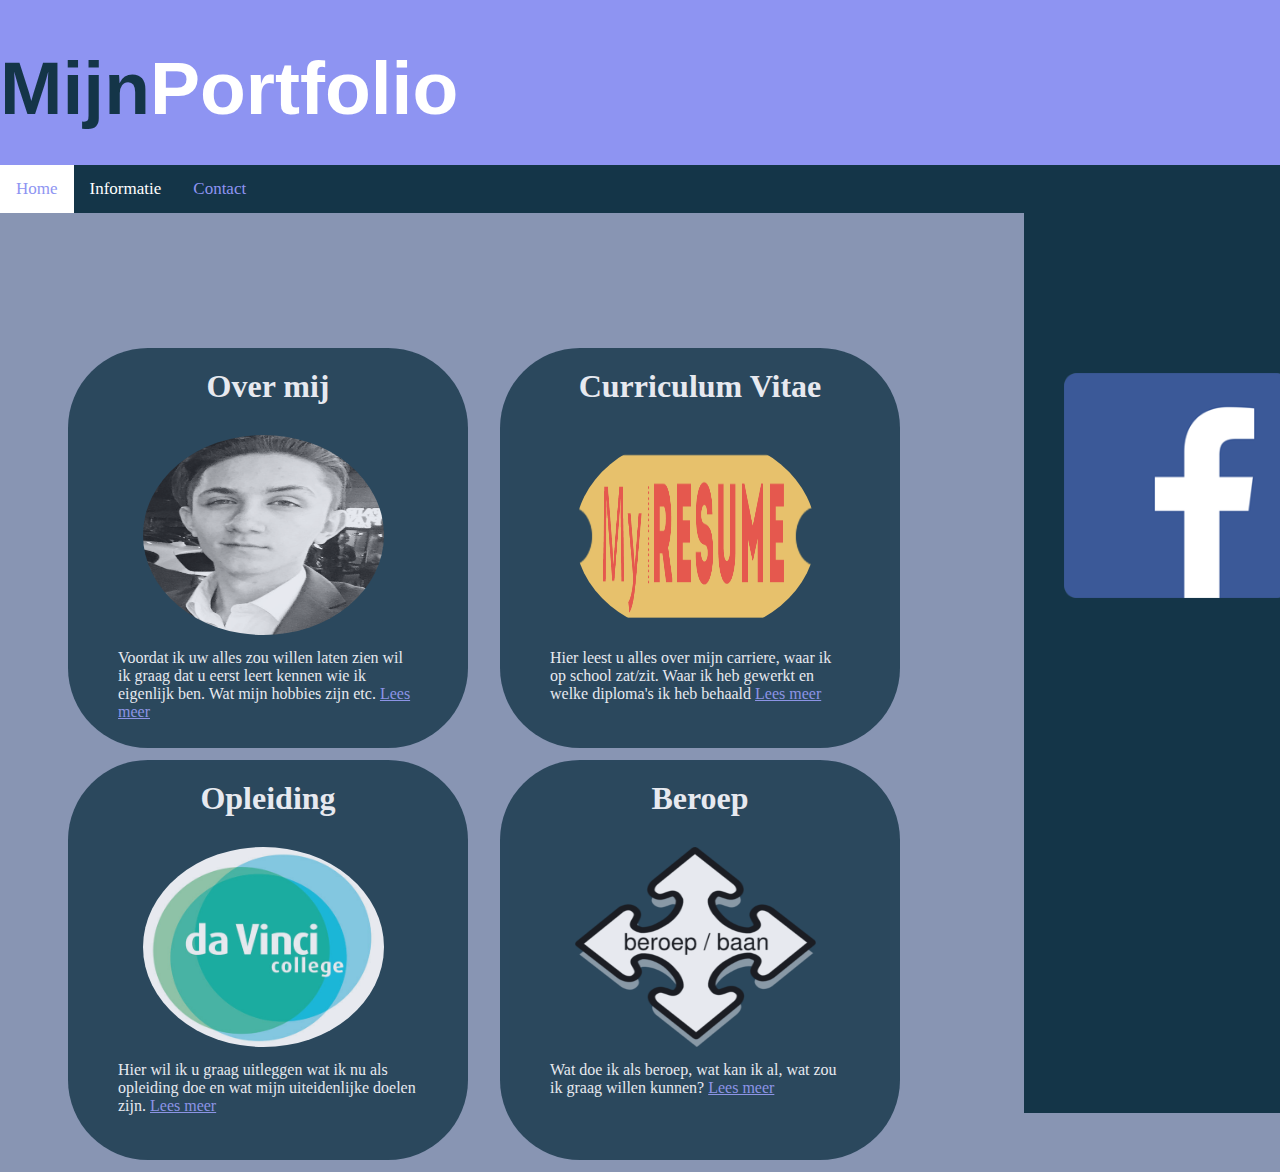
<file: index.html>
<!DOCTYPE html>
<html lang="en">
<head>
  <meta charset="UTF-8">
  <meta name="viewport" content="width=device-width, initial-scale=1.0">
  <meta http-equiv="X-UA-Compatible" content="ie=edge">
  <title>Home</title>
  <link rel="stylesheet" href="css/stylesheet.css">
</head>
<body>

  <header id="header">

  <section id="logo">
  <a href="index.html" id="ogloc">Mijn</a><a href="index.html" id="indexheader">Portfolio</a>

  </section>


</header>

<main>

  <div class="topnav" id="myTopnav">
  <a href="index.html" class="active">Home</a>
  <div class="dropdown">
    <button class="dropbtn">Informatie
      <i class="fa fa-caret-down"></i>
    </button>
    <div class="dropdown-content">
      <a href="Overmij.html">Over mij</a>
      <a href="CV.html">CV</a>
      <a href="opleiding.html">Opleiding</a>
      <a href="beroep.html">Beroep</a>
    </div>
  </div>
  <a href="contact.html">Contact</a>
  <a href="javascript:void(0);" class="icon" onclick="myFunction()">&#9776;</a>
</div>


    <div class="flex-container">
    <div class="column">
      <section class="flexparent">
        <h1 class="flexheader">Over mij</h1>
        <img src="img/Me.jpeg" alt="" class="clickbait">
        <p class="flextext">Voordat ik uw alles zou willen laten zien wil ik graag dat u eerst leert kennen wie ik eigenlijk ben. Wat mijn hobbies zijn etc.
        <a href="Overmij.html">Lees meer</a></p>
      </section>

      <section class="flexparent">
        <h1 class="flexheader">Opleiding</h1>
        <img src="img/davinci.jpg" alt="" class="clickbait">
        <p class="flextext"> Hier wil ik u graag uitleggen wat ik nu als opleiding doe en wat mijn uiteidenlijke doelen zijn.
        <a href="opleiding.html">Lees meer</a></p>
      </section>
    </div>

    <div class="column">
      <section class="flexparent">
        <h1 class="flexheader">Curriculum Vitae</h1>
        <img src="img/resume.png" alt="" class="clickbait">
        <p class="flextext">Hier leest u alles over mijn carriere, waar ik op school zat/zit. Waar ik heb gewerkt en welke diploma's ik heb behaald
        <a href="CV.html">Lees meer</a></p>
      </section>

      <section class="flexparent">
        <h1 class="flexheader">Beroep</h1>
        <img src="img/beroep.png" alt="" class="clickbait">
        <p class="flextext">Wat doe ik als beroep, wat kan ik al, wat zou ik graag willen kunnen?
        <a href="beroep.html">Lees meer</a></p>
      </section>
    </div>


    <aside class= "aside">
    <a href="https://www.facebook.com/mert.ozdal.52" target="_blank" ><img src="img/facebook.png" alt="" class="advertentie"></a>

    </aside>



</div>


</main>
</body>
<script src="js/javascript.js"></script>
</html>
</file>
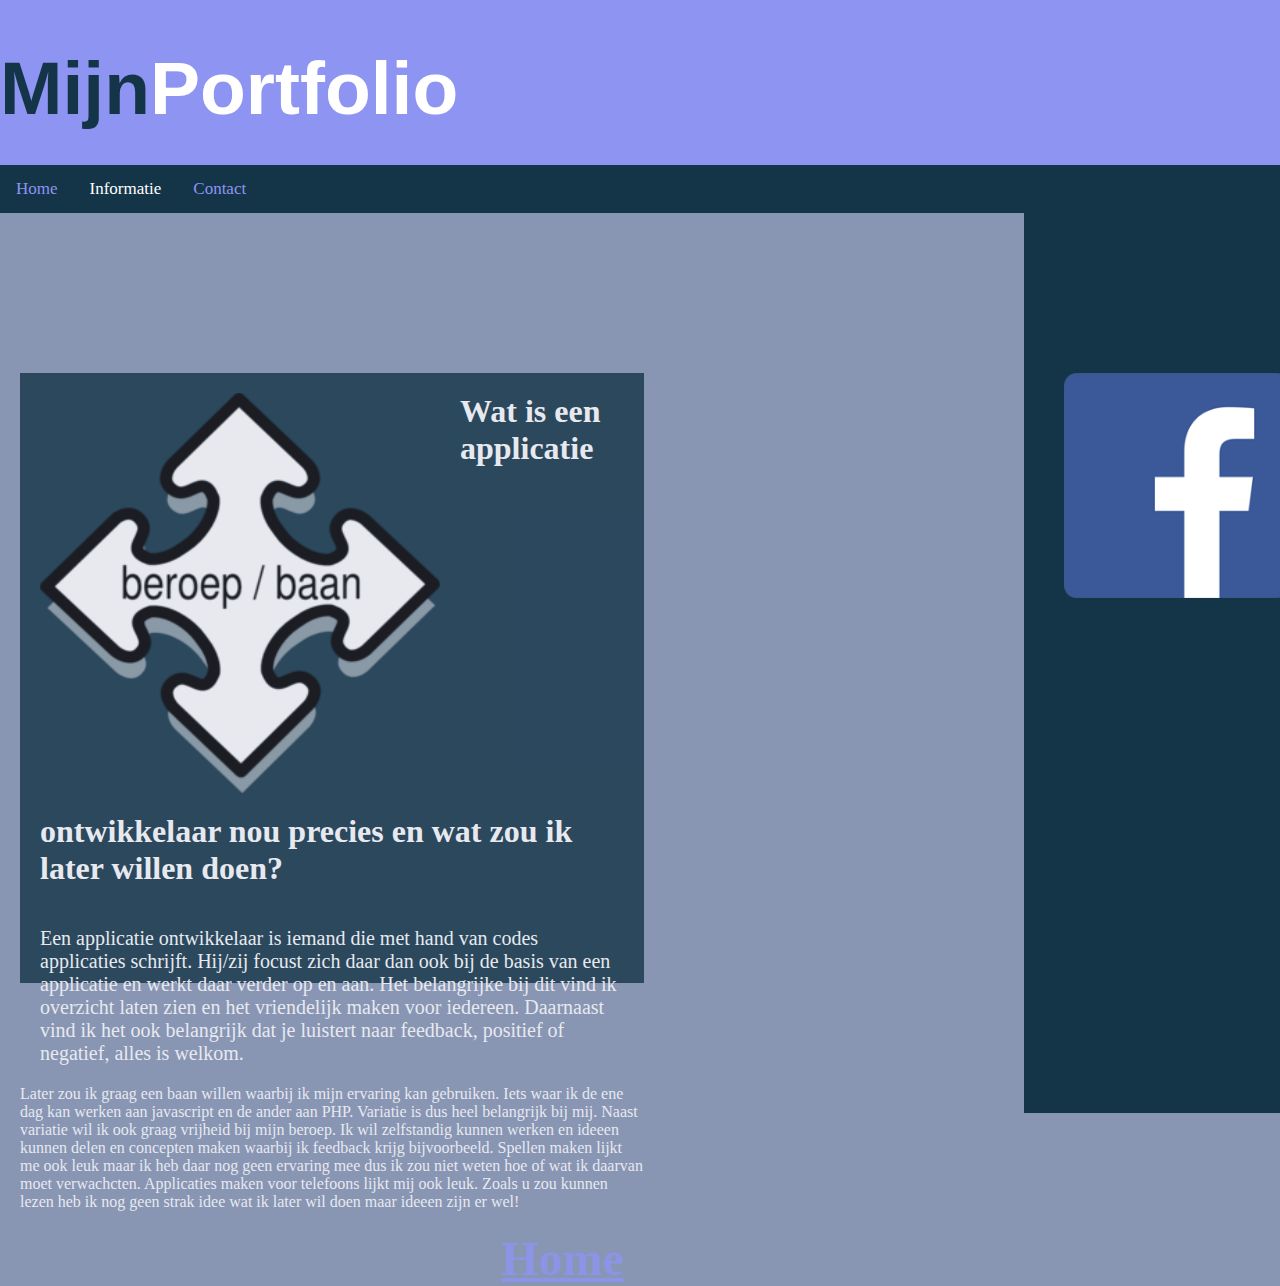
<file: beroep.html>
<!DOCTYPE html>
<html lang="en">
<head>
  <meta charset="UTF-8">
  <meta name="viewport" content="width=device-width, initial-scale=1.0">
  <meta http-equiv="X-UA-Compatible" content="ie=edge">
  <title>Beroep</title>
  <link rel="stylesheet" href="css/stylesheet.css">
</head>
<body>

  <header id="header">

  <section id="logo">
<a href="index.html" id="ogloc">Mijn</a><a href="index.html"id="indexheader">Portfolio</a>
  </section>

</header>

<main>

  <div class="topnav" id="myTopnav">
  <a href="index.html" >Home</a>
  <div class="dropdown">
    <button class="dropbtn">Informatie
      <i class="fa fa-caret-down"></i>
    </button>
    <div class="dropdown-content">
      <a href="Overmij.html">Over mij</a>
      <a href="CV.html" >CV</a>
      <a href="opleiding.html">Opleiding</a>
      <a href="beroep.html" class="active">Beroep</a>
    </div>
  </div>
  <a href="contact.html">Contact</a>
  <a href="javascript:void(0);" class="icon" onclick="myFunction()">&#9776;</a>
</div>


  <div class="flex-container">
  <div class="index-column">
    <section class="index-flexparent">
      <img src="img/beroep.png" alt="" class="Me">

      <h1>Wat is een applicatie ontwikkelaar nou precies en wat zou ik later willen doen?</h1>
    <p class="indextxt">
    Een applicatie ontwikkelaar is iemand die met hand van codes applicaties schrijft. Hij/zij focust zich daar dan ook bij de basis van een applicatie en werkt daar verder op en aan. Het belangrijke bij dit vind ik
    overzicht laten zien en het vriendelijk maken voor iedereen. Daarnaast vind ik het ook belangrijk dat je luistert naar feedback, positief of negatief, alles is welkom.

      </p>

  <p>
          Later zou ik graag een baan willen waarbij ik mijn ervaring kan gebruiken. Iets waar ik de ene dag kan werken aan javascript en de ander aan PHP. Variatie is dus heel belangrijk bij mij. Naast variatie wil ik ook graag
          vrijheid bij mijn beroep. Ik wil zelfstandig kunnen werken en ideeen kunnen delen en concepten maken waarbij ik feedback krijg bijvoorbeeld. Spellen maken lijkt me ook leuk maar ik heb daar nog geen ervaring
          mee dus ik zou niet weten hoe of wat ik daarvan moet verwachcten. Applicaties maken voor telefoons lijkt mij ook leuk. Zoals u zou kunnen lezen heb ik nog geen strak idee wat ik later wil doen maar ideeen zijn er wel!
    </p>

    <a href="index.html" class="volgendemuziek">Home</a>

    </section>


  </div>



  <aside class= "aside">
    <a href="https://www.facebook.com/mert.ozdal.52" target="_blank" ><img src="img/facebook.png" alt="" class="advertentie"></a>
  </aside>



</main>
</body>

<script src="js/javascript.js"></script>
</html>
</file>
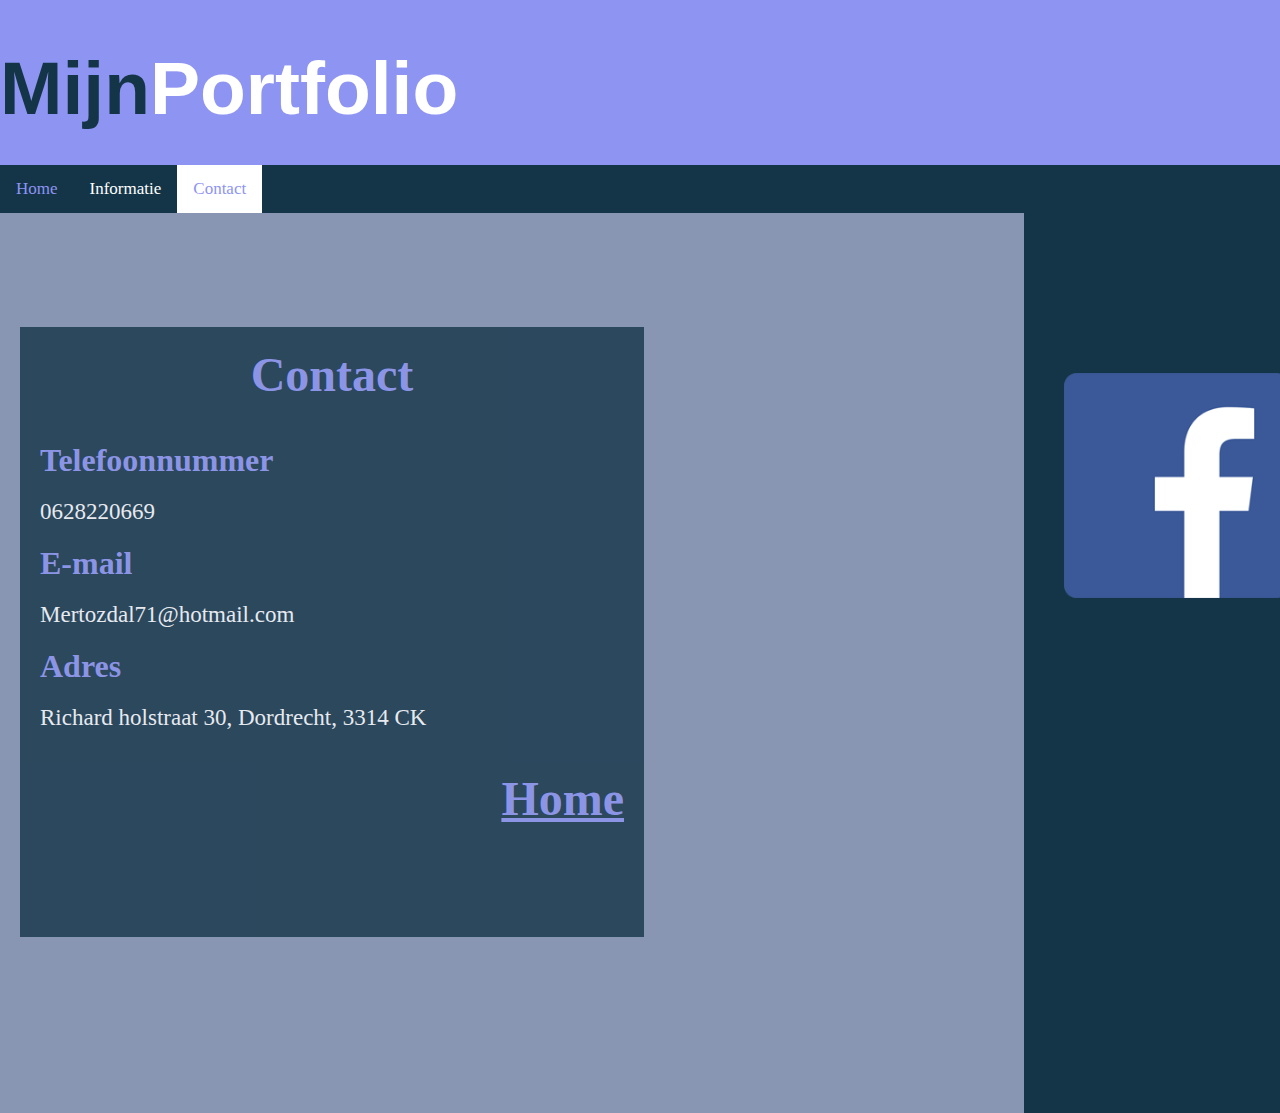
<file: contact.html>
<!DOCTYPE html>
<html lang="en">
<head>
  <meta charset="UTF-8">
  <meta name="viewport" content="width=device-width, initial-scale=1.0">
  <meta http-equiv="X-UA-Compatible" content="ie=edge">
  <title>Contact</title>
  <link rel="stylesheet" href="css/stylesheet.css">
</head>
<body>

  <header id="header">

  <section id="logo">
<a href="index.html" id="ogloc">Mijn</a><a href="index.html"id="indexheader">Portfolio</a>

  </section>
</header>

<main>

  <div class="topnav" id="myTopnav">
  <a href="index.html" >Home</a>
  <div class="dropdown">
    <button class="dropbtn">Informatie
      <i class="fa fa-caret-down"></i>
    </button>
    <div class="dropdown-content">
      <a href="Overmij.html">Over mij</a>
      <a href="CV.html" >CV</a>
      <a href="opleiding.html">Opleiding</a>
      <a href="beroep.html" >Beroep</a>
    </div>
  </div>
  <a href="contact.html" class="active">Contact</a>
  <a href="javascript:void(0);" class="icon" onclick="myFunction()">&#9776;</a>
</div>

  <div class="flex-container">
  <div class="contact-info">
    <section class="index-flexparent">
      <h1 id="hobbiesh1">Contact</h1>

      <h2 class="hobbiesh2">Telefoonnummer</h2>
      <p class="hobbiestxt">0628220669
      </p>

      <h2 class="hobbiesh2">E-mail</h2>
      <p class="hobbiestxt">Mertozdal71@hotmail.com</p>

      <h2 class="hobbiesh2">Adres</h2>
      <p class="hobbiestxt">Richard holstraat 30, Dordrecht, 3314 CK</p>



      <a href="index.html" class="volgendemuziek">Home</a>

    </section>


  </div>



  <aside class= "aside">
    <a href="https://www.facebook.com/mert.ozdal.52" target="_blank" ><img src="img/facebook.png" alt="" class="advertentie"></a>
  </aside>



</main>
</body>
<script src="js/javascript.js"></script>
</html>
</file>
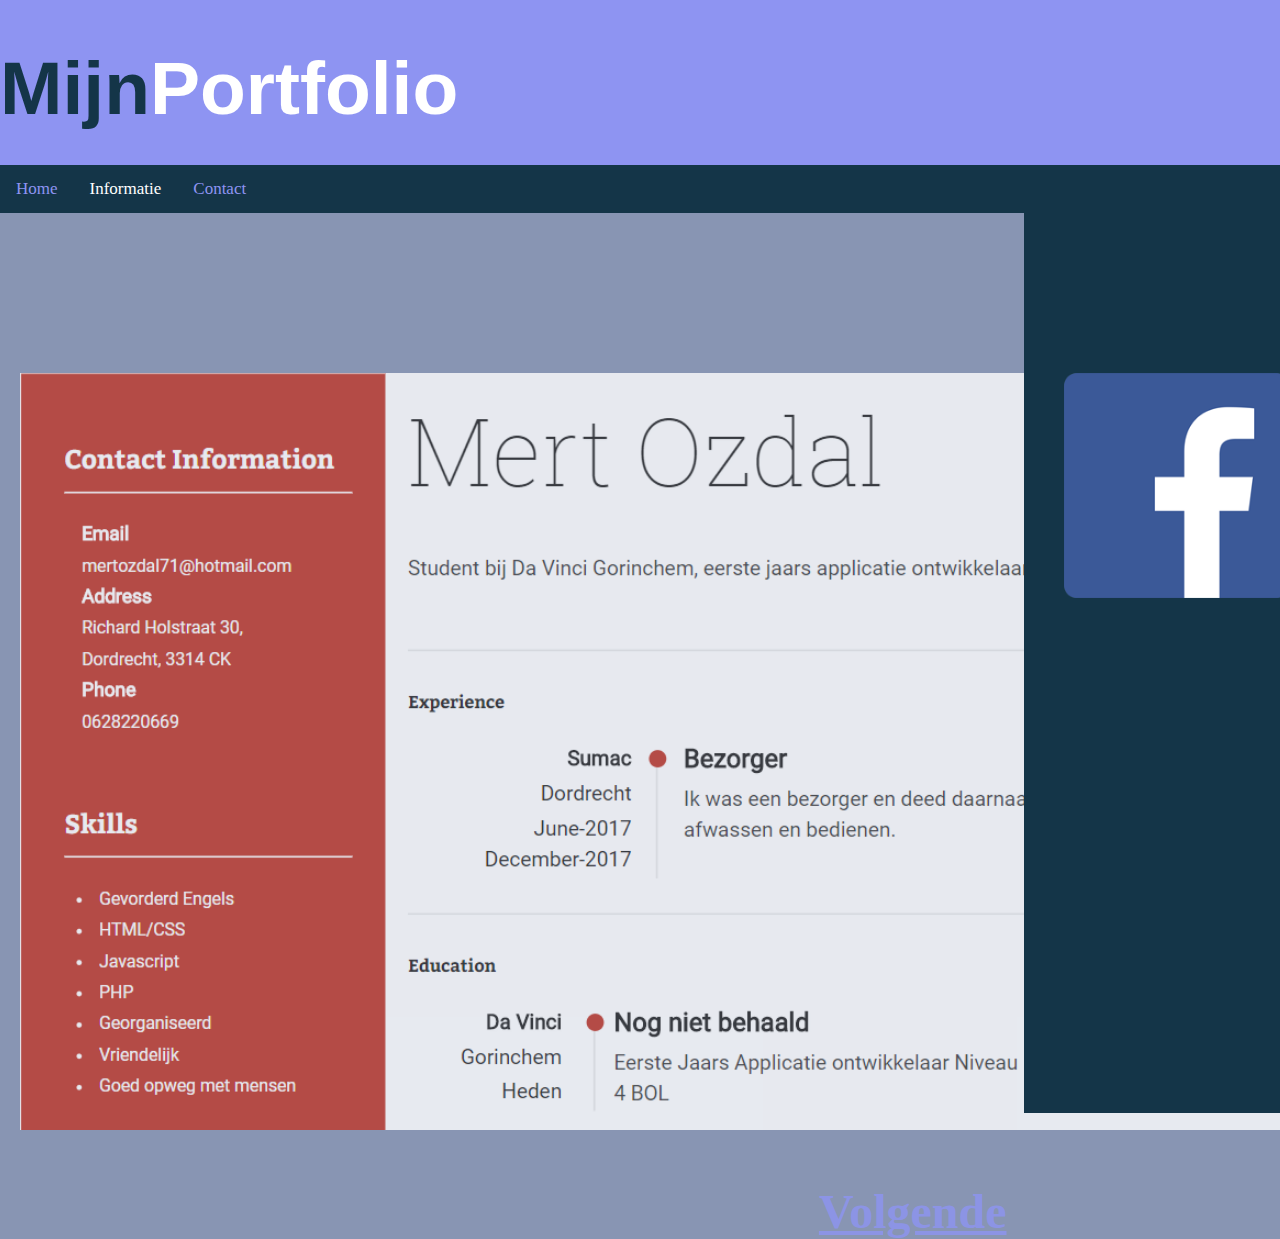
<file: CV.html>
<!DOCTYPE html>
<html lang="en">
<head>
  <meta charset="UTF-8">
  <meta name="viewport" content="width=device-width, initial-scale=1.0">
  <meta http-equiv="X-UA-Compatible" content="ie=edge">
  <title>CV</title>
  <link rel="stylesheet" href="css/stylesheet.css">
</head>
<body>

  <header id="header">

  <section id="logo">
<a href="index.html" id="ogloc">Mijn</a><a href="index.html"id="indexheader">Portfolio</a>

  </section>


</header>

<main>

  <div class="topnav" id="myTopnav">
  <a href="index.html" >Home</a>
  <div class="dropdown">
    <button class="dropbtn">Informatie
      <i class="fa fa-caret-down"></i>
    </button>
    <div class="dropdown-content">
      <a href="Overmij.html"  >Over mij</a>
      <a href="CV.html" class="active">CV</a>
      <a href="opleiding.html">Opleiding</a>
      <a href="beroep.html">Beroep</a>
    </div>
  </div>
  <a href="contact.html">Contact</a>
  <a href="javascript:void(0);" class="icon" onclick="myFunction()">&#9776;</a>
</div>

  <div class="flex-container">
  <div class="index-column">
    <section class="index-flexparent">

  <img src="img/CV.png" alt="" id="cv">

  <a href="opleiding.html" class="volgende">Volgende</a>


    </section>


  </div>



  <aside class= "aside">
    <a href="https://www.facebook.com/mert.ozdal.52" target="_blank" ><img src="img/facebook.png" alt="" class="advertentie"></a>
  </aside>



</main>
</body>
<script src="js/javascript.js"></script>
</html>
</file>
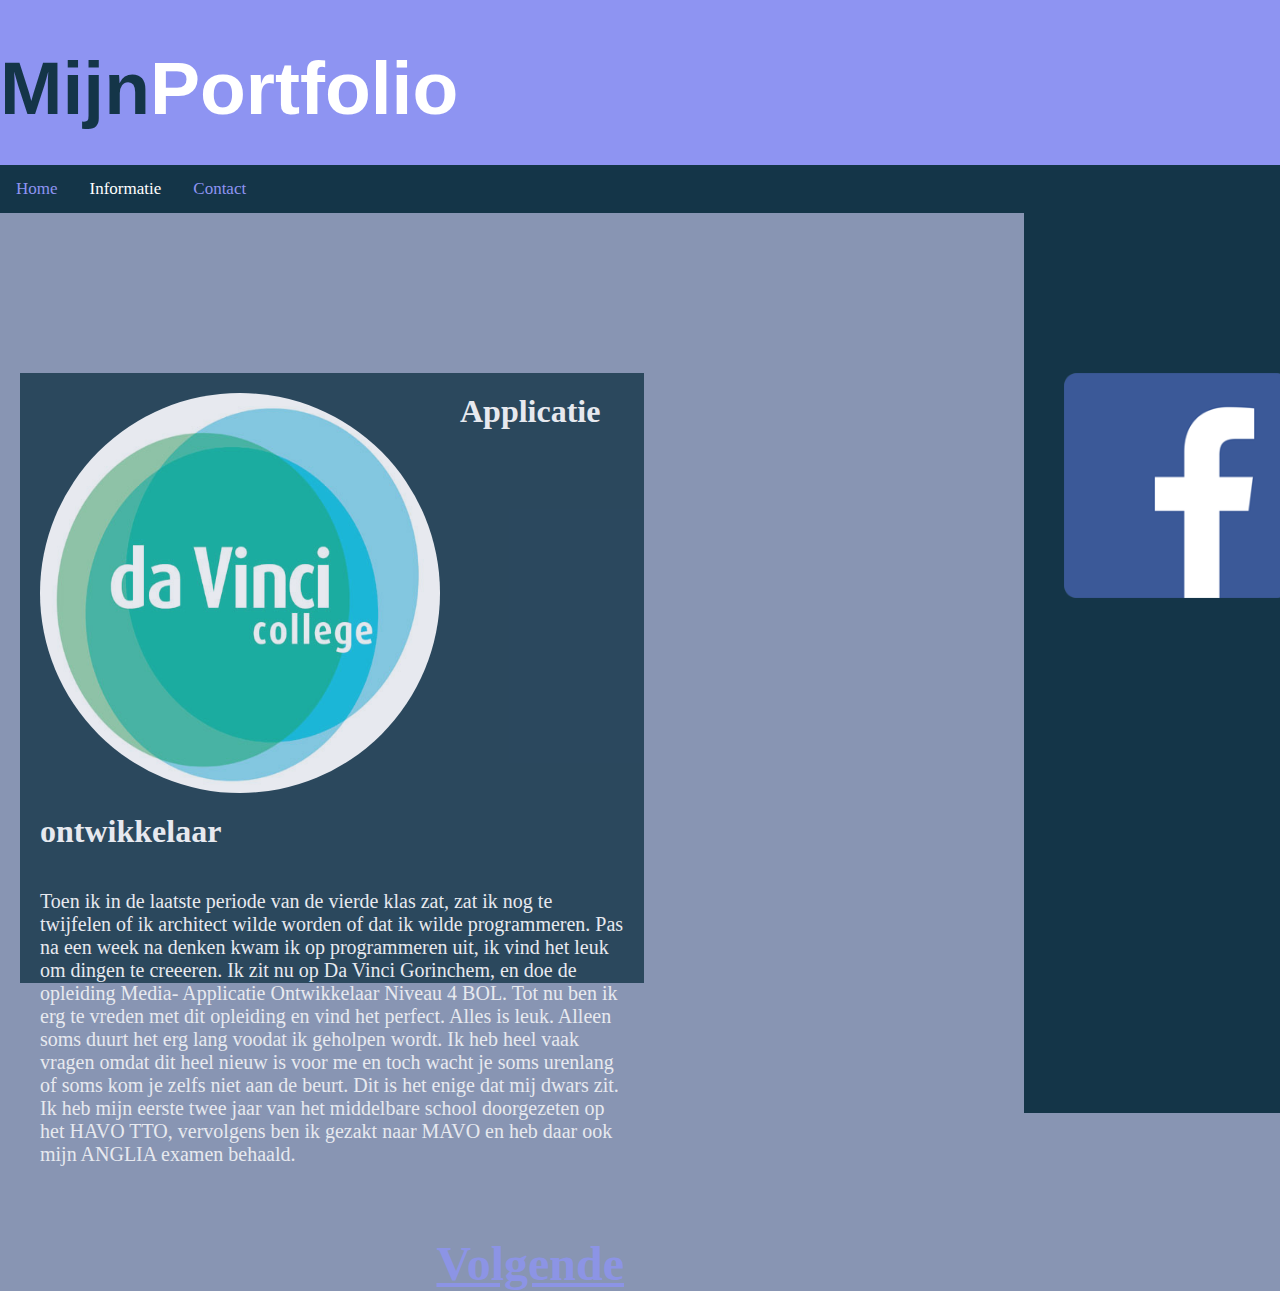
<file: opleiding.html>
<!DOCTYPE html>
<html lang="en">
<head>
  <meta charset="UTF-8">
  <meta name="viewport" content="width=device-width, initial-scale=1.0">
  <meta http-equiv="X-UA-Compatible" content="ie=edge">
  <title>Opleiding</title>
  <link rel="stylesheet" href="css/stylesheet.css">
</head>
<body>

  <header id="header">

  <section id="logo">
<a href="home.html" id="ogloc">Mijn</a><a href="home.html"id="indexheader">Portfolio</a>
  </section>
</header>

<main>

  <div class="topnav" id="myTopnav">
  <a href="index.html" >Home</a>
  <div class="dropdown">
    <button class="dropbtn">Informatie
      <i class="fa fa-caret-down"></i>
    </button>
    <div class="dropdown-content">
      <a href="Overmij.html">Over mij</a>
      <a href="CV.html" >CV</a>
      <a href="opleiding.html"class="active">Opleiding</a>
      <a href="beroep.html">Beroep</a>
    </div>
  </div>
  <a href="contact.html">Contact</a>
  <a href="javascript:void(0);" class="icon" onclick="myFunction()">&#9776;</a>
</div>

  <div class="flex-container">
  <div class="index-column">
    <section class="index-flexparent">
    <img src="img/davinci.jpg" alt="" class="Me">

    <h1>Applicatie ontwikkelaar</h1>
    <p class="indextxt">
    Toen ik in de laatste periode van de vierde klas zat, zat ik nog te twijfelen of ik architect wilde worden of dat ik wilde programmeren. Pas na een week na denken kwam ik op programmeren uit, ik vind het leuk om dingen te creeeren.
    Ik zit nu op Da Vinci Gorinchem, en doe de opleiding Media- Applicatie Ontwikkelaar Niveau 4 BOL.
    Tot nu ben ik erg te vreden met dit opleiding en vind het perfect. Alles is leuk. Alleen soms duurt het erg lang voodat ik geholpen wordt. Ik heb heel vaak vragen omdat dit heel nieuw is voor me en toch wacht je soms urenlang of soms kom
    je zelfs niet aan de beurt. Dit is het enige dat mij dwars zit.

    Ik heb mijn eerste twee jaar van het middelbare school doorgezeten op het HAVO TTO, vervolgens ben ik gezakt naar MAVO en heb daar ook mijn ANGLIA examen behaald.
    </p>




    <a href="beroep.html" class="volgende">Volgende</a>
    </section>




  </div>



  <aside class= "aside">
    <a href="https://www.facebook.com/mert.ozdal.52" target="_blank" ><img src="img/facebook.png" alt="" class="advertentie"></a>
  </aside>



</main>
</body>
<script src="js/javascript.js"></script>
</html>
</file>
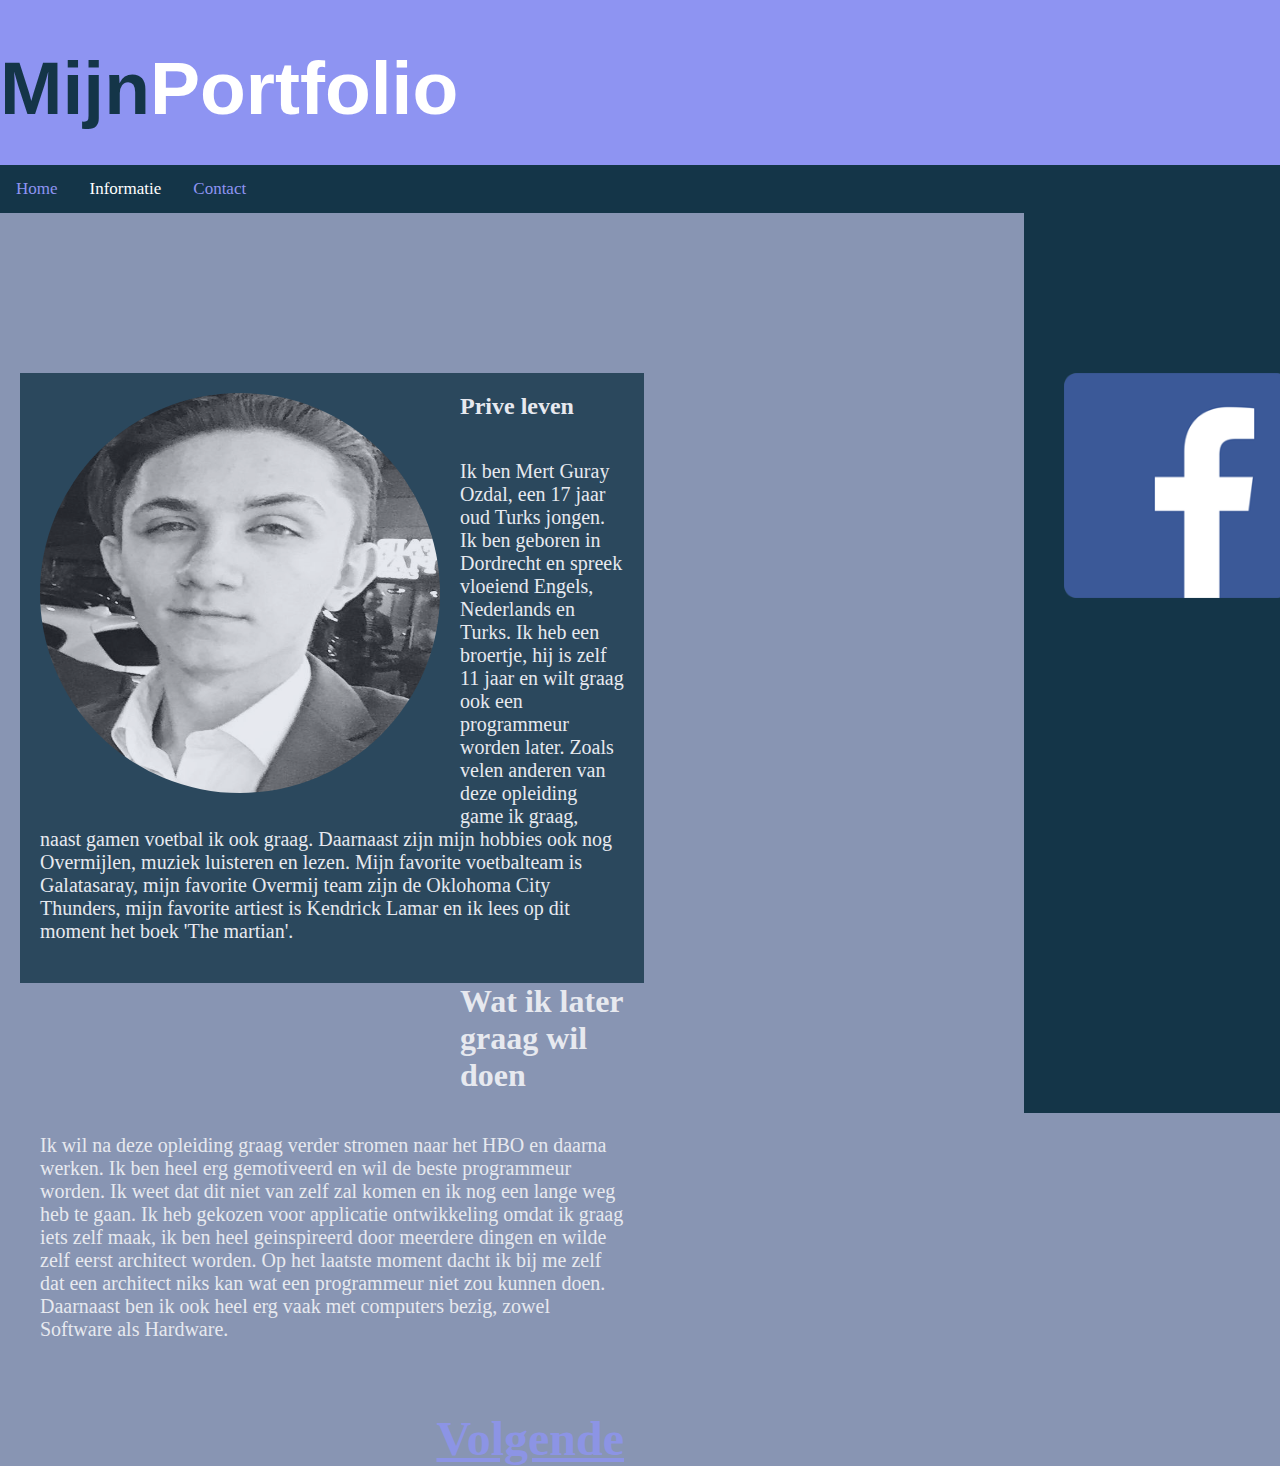
<file: Overmij.html>
<!DOCTYPE html>
<html lang="en">
<head>
  <meta charset="UTF-8">
  <meta name="viewport" content="width=device-width, initial-scale=1.0">
  <meta http-equiv="X-UA-Compatible" content="ie=edge">
  <title>Over mij</title>
  <link rel="stylesheet" href="css/stylesheet.css">
</head>
<body>

  <header id="header">

  <section id="logo">
  <a href="index.html" id="ogloc">Mijn</a><a href="index.html"id="indexheader">Portfolio</a>

  </section>

</header>

<main>

  <div class="topnav" id="myTopnav">
  <a href="index.html" >Home</a>
  <div class="dropdown">
    <button class="dropbtn">Informatie
      <i class="fa fa-caret-down"></i>
    </button>
    <div class="dropdown-content">
      <a href="Overmij.html">Over mij</a>
      <a href="CV.html">CV</a>
      <a href="opleiding.html">Opleiding</a>
      <a href="beroep.html">Beroep</a>
    </div>
  </div>
  <a href="contact.html">Contact</a>
  <a href="javascript:void(0);" class="icon" onclick="myFunction()">&#9776;</a>
</div>


  <div class="flex-container">
  <div class="index-column">
    <section class="index-flexparent">
      <img src="img/Me.jpeg" alt="" class="Me">

        <h2>Prive leven</h2>
      <p class="indextxt">
         Ik ben Mert Guray Ozdal, een 17 jaar oud Turks jongen. Ik ben geboren in Dordrecht en spreek vloeiend Engels, Nederlands en Turks.

         Ik heb een broertje, hij is zelf 11 jaar en wilt graag ook een programmeur worden later.

         Zoals velen anderen van deze opleiding game ik graag, naast gamen voetbal ik ook graag. Daarnaast zijn mijn hobbies ook nog Overmijlen, muziek luisteren en lezen.

         Mijn favorite voetbalteam is Galatasaray, mijn favorite Overmij team zijn de Oklohoma City Thunders, mijn favorite artiest is Kendrick Lamar en ik lees op dit moment het boek 'The martian'.
      </p>


    <h1 id="subtitle"> Wat ik later graag wil doen</h1>
    <p class= "indextxt">



      Ik wil na deze opleiding graag verder stromen naar het HBO en daarna werken. Ik ben heel erg gemotiveerd en wil de beste programmeur worden. Ik weet dat dit niet van zelf zal komen en ik nog een lange weg heb te gaan.

      Ik heb gekozen voor applicatie ontwikkeling omdat ik graag iets zelf maak, ik ben heel geinspireerd door meerdere dingen en wilde zelf eerst architect worden. Op het laatste moment dacht ik bij me zelf dat een architect niks kan wat een
      programmeur niet zou kunnen doen. Daarnaast ben ik ook heel erg vaak met computers bezig, zowel Software als Hardware.

    </p>

    <a href="CV.html" class="volgende">Volgende</a>

    </section>


  </div>



  <aside class= "aside">
    <a href="https://www.facebook.com/mert.ozdal.52" target="_blank" ><img src="img/facebook.png" alt="" class="advertentie"></a>
  </aside>



</main>
</body>
<script src="js/javascript.js"></script>
</html>
</file>
<file: css/stylesheet.css>
* {
  margin: 0%;
  padding: 0%;
  font-style: verdana;
}

body {
  background-color: #8895B3;
  direction: ltr;
  background-repeat: no-repeat;
  background-size:cover;
}

#header {
  background-color: #8E94F2;
  height: 165px;
  background-attachment: fixed;
  background-position: center;
  background-repeat: no-repeat;
  background-size: cover;
  width: 100%;
}

/* Add a black background color to the top navigation */
.topnav {
    background-color: #143548;
    overflow: hidden;

}

/* Style the links inside the navigation bar */
.topnav a {
    float: left;
    display: block;
    color: #f2f2f2;
    text-align: center;
    padding: 14px 16px;
    text-decoration: none;
    font-size: 17px;
    transition: 0.5s ease;
}

/* Add an active class to highlight the current page */
.active {
    background-color: white;
    color: white;
}

/* Hide the link that should open and close the topnav on small screens */
.topnav .icon {
    display: none;
    transition: 0.5s ease;
}

/* Dropdown container - needed to position the dropdown content */
.dropdown {
    float: left;
    overflow: hidden;
    transition: 0.5s ease;
}

/* Style the dropdown button to fit inside the topnav */
.dropdown .dropbtn {
    font-size: 17px;
    border: none;
    outline: none;
    color: white;
    padding: 14px 16px;
    background-color: inherit;
    font-family: inherit;
    margin: 0;
    transition: 0.5s ease;
}

/* Style the dropdown content (hidden by default) */
.dropdown-content {
    display: none;
    position: absolute;
    background-color: #f9f9f9;
    min-width: 160px;
    box-shadow: 0px 8px 16px 0px rgba(0,0,0,0.2);
    z-index: 1;
    transition: 0.5s ease;
}

/* Style the links inside the dropdown */
.dropdown-content a {
    float: none;
    color: black;
    padding: 12px 16px;
    text-decoration: none;
    display: block;
    text-align: left;
}

/* Add a dark background on topnav links and the dropdown button on hover */
.topnav a:hover, .dropdown:hover .dropbtn {
    background-color: #555;
    color: white;
}

/* Add a grey background to dropdown links on hover */
.dropdown-content a:hover {
    background-color: #ddd;
    color: black;
}

/* Show the dropdown menu when the user moves the mouse over the dropdown button */
.dropdown:hover .dropdown-content {
    display: block;
}

/* When the screen is less than 600 pixels wide, hide all links, except for the first one ("Home"). Show the link that contains should open and close the topnav (.icon) */
@media screen and (max-width: 600px) {
  .topnav a:not(:first-child) {display: none;}
  .topnav a.icon {
    float: right;
    display: block;
  }
}

/* The "responsive" class is added to the topnav with JavaScript when the user clicks on the icon. This class makes the topnav look good on small screens (display the links vertically instead of horizontally) */
@media screen and (max-width: 600px) {
  .topnav.responsive {position: relative;}
  .topnav.responsive a.icon {
    position: absolute;
    right: 0;
    top: 0;
  }
  .topnav.responsive a {
    float: none;
    display: block;
    text-align: left;
  }
  .topnav.responsive .dropdown {float: none;}
  .topnav.responsive .dropdown-content {position: relative;}
  .topnav.responsive .dropdown .dropbtn {
    display: block;
    width: 100%;
    text-align: left;
  }
}





/*
.navbar {
  margin: 0px;
  padding: 0px;
  list-style: none;
  display: block;
  position: absolute;
  margin-top: 160px;
  width: 50%;
}
.navbar li {
  float:left;
  width: 200px;
  height: 40px;
  background-color: black;
  opacity: .8;
  line-height: 40px;
  text-align: center;
  font-size: 20px;
  margin-right: 2px;
  transition: 0.5s ease;
}
.navbar li a {
  text-decoration: none;
  color: white;
  display: block;
}
.navbar li:hover {
  background-color: #074f67;
}
.navbar li ul {
  height: 0px;
  overflow: hidden;

}
.navbar li:hover ul {
    height: 160px;
}
*/
/** Media Querry
Hier voeg ik de media Querry toe om de navbar mobile responsive te maken
*/







.flexparent {
  height: 400px;
  width: 400px;
  background-color: #143548;
  margin-left: 17%;
  margin-bottom: 3%;
  opacity: .8;
  color: white;
  border-radius: 20%;
}

.flex-container{
  width: 65%;
  display: flex;
  flex-direction: row;
  flex-wrap: wrap;
  justify-content: space-between;
}

.flexchild {
  text-align: center;
  margin: 7px;
}
.column{
  display:flex;
  flex-direction: column;
  padding-top: 135px;


}

.aside {
  height: 100%;
  width: 20%;
  background-color: #143548;
  color: white;
  align-self: flex-start;
  position: absolute;
  margin-left: 80%;

}

.flexheader {
  text-align: center;
}

.flextext {
  margin: auto;
  width: 300px;
}

.clickbait {
  width: 241px;
  height: 200px;
  margin: 10px;
  margin-left: 75px;
  border-radius: 50%;
}

#logo {
  position: absolute;
  font-weight: bold;
  font-family: sans-serif;
  font-size: 75px;
  margin-top: 45px;
}


#ogloc {
  color: #143548;
  float: left;
  text-decoration: none;
}

#indexheader {
  color: white;
  float:right;
  text-decoration: none;
}

h1 {
  padding: 20px;
}

h2 {
  margin: 20px;
}

a:link {
  color: #8E94F2;
}

a:visited {
  color: #8E94F2;
}



.index-flexparent {
  height: 610px;
  width: 75%;
  background-color: #143548;
  margin-right: 50px;
  opacity: .8;
  color: white;
  margin: 20px;
}

.index-column{
  display:flex;
  flex-direction: column;
  padding-top: 140px;
}

.Me {
float: left;
padding: 20px;
height: 400px;
width: 400px;
border-radius: 50%;
}

.indextxt {
  font-size: 20px;
  padding-top: 20px;
  padding: 20px;
}

.indextxtronaldo {
  font-size: 40px;
  padding-top: 20px;
  padding: 20px;
}

#kd {
  width: 400px;
  height: 250px;
  float: left;
  margin-left: 0px;
  margin-right: 20px;
}

#fifa {
  width: 350px;
  height: 210px;
  float: left;
  margin-left: 0px;
  margin-right: 20px;
}

#subtitle {
  margin-left: 420px;
}

.volgende {
  float: right;
  margin-top: 50px;
  font-size: 48px;
  font-weight: bold;
  margin-right: 20px;
  font-family: inherit;
}

.volgendemuziek {
  float:right;
  margin-top:20px;
  font-size:48px;
  font-weight: bold;
  margin-right: 20px;
  font-family: inherit
}

.advertentie {
  width: 225px;
  padding-top: 160px;
  padding-left: 40px;
}


#hobbiesh1 {
  text-align: center;
  font-size: bold;
  color: #8E94F2;
  font-size: 48px;
}

.hobbiesh2 {
  margin-left: 40px;
  margin: 20px;
  font-size: 32px;
  color: #8E94F2;
}

.hobbiestxt {
  margin-left: 40px;
  margin: 20px;
  font-size: 23px;
}

#cv {
  width:1302px;
}


.contact-info {
  width: 100%;
  margin-top:11.3%;
}
</file>
